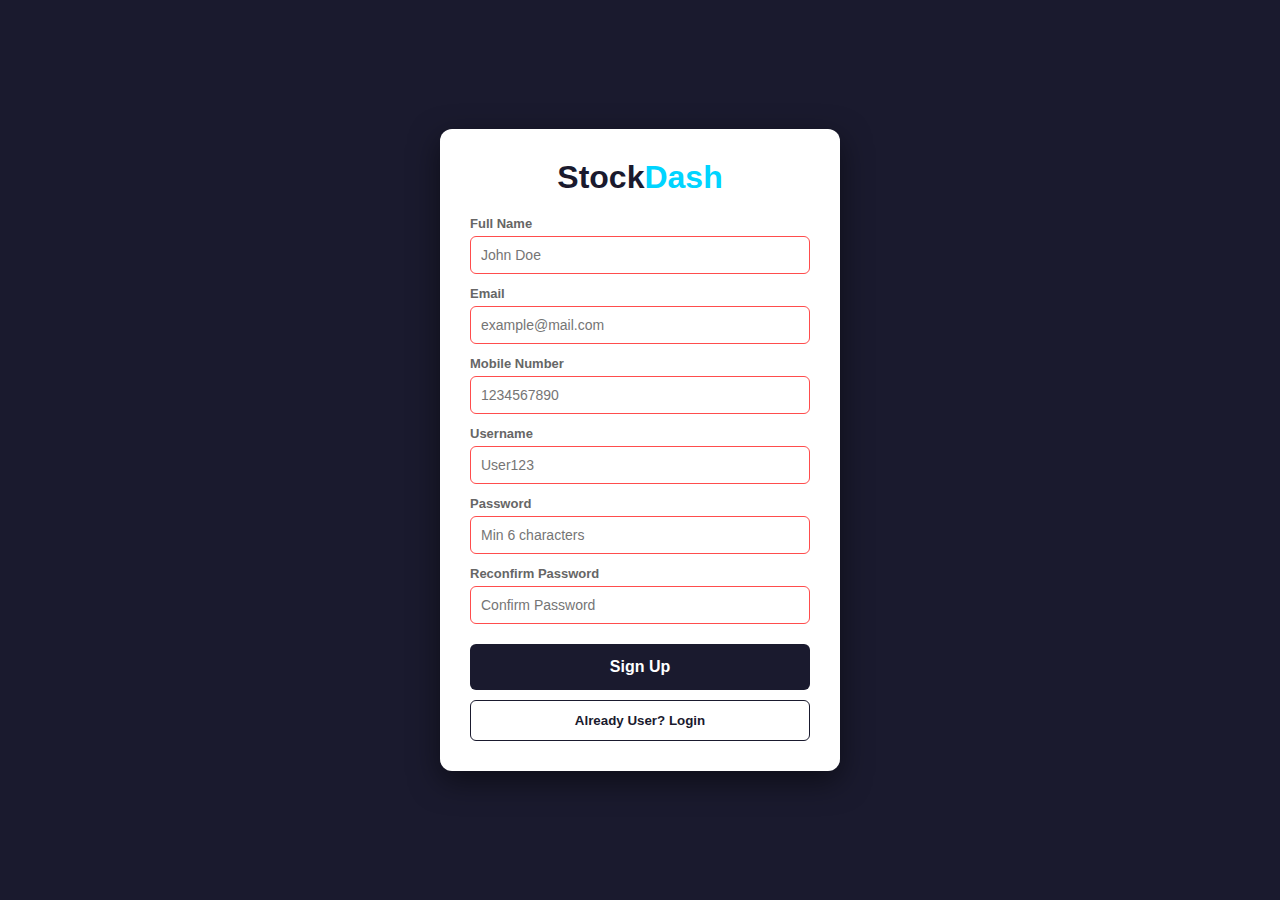
<file: index.html>
<!DOCTYPE html>
<html lang="en">
<head>
    <meta charset="UTF-8">
    <meta name="viewport" content="width=device-width, initial-scale=1.0">
    <title>StockDash - Registration</title>
   <link rel="stylesheet" href="style.css">
    <link rel="icon" type="image/png" href="image.png" >
</head>
<body>

    <div class="login-card">
        <div class="logo">Stock<span>Dash</span></div>
        
        <form id="regForm">
            <div class="input-group">
                <label>Full Name</label>
                <input type="text" placeholder="John Doe" required>
            </div>

            <div class="input-group">
                <label>Email </label>
                <input type="email" pattern="[a-z0-9._%+-]+@[a-z0-9.-]+\.[a-z]{2,}$" placeholder="example@mail.com" required title="Please enter a valid email address">
            </div>

            <div class="input-group">
                <label>Mobile Number </label>
                <input type="tel" pattern="[0-9]{10}" placeholder="1234567890" required title="Enter a 10-digit mobile number">
            </div>

            <div class="input-group">
                <label>Username </label>
                <input type="text" pattern="^[a-zA-Z0-9]{4,10}$" placeholder="User123" required title="Username must be 4-10 characters, no spaces">
            </div>

            <div class="input-group">
                <label>Password </label>
                <input type="password" id="pass" pattern=".{6,}" placeholder="Min 6 characters" required title="Password must be at least 6 characters">
            </div>

            <div class="input-group">
                <label>Reconfirm Password</label>
                <input type="password" id="confirm" placeholder="Confirm Password" required>
            </div>

            <div class="btn-box">
                <button type="submit" class="btn-primary">Sign Up</button>
                <button type="button" class="btn-secondary" onclick="window.location.href='dashboard.html'">Already User? Login</button>
            </div>
        </form>
    </div>

    <script>
        const form = document.getElementById('regForm');
        const pass = document.getElementById('pass');
        const confirm = document.getElementById('confirm');

        form.onsubmit = function(e) {
            e.preventDefault(); // Stop form from sending to a server

            // Extra check for matching passwords
            if (pass.value !== confirm.value) {
                alert("Passwords do not match!");
                return;
            }

            // If all Regex and checks pass, go to dashboard
            alert("Registration Successful!");
            window.location.href = 'dashboard.html';
        };
    </script>

</body>
</html>
</file>
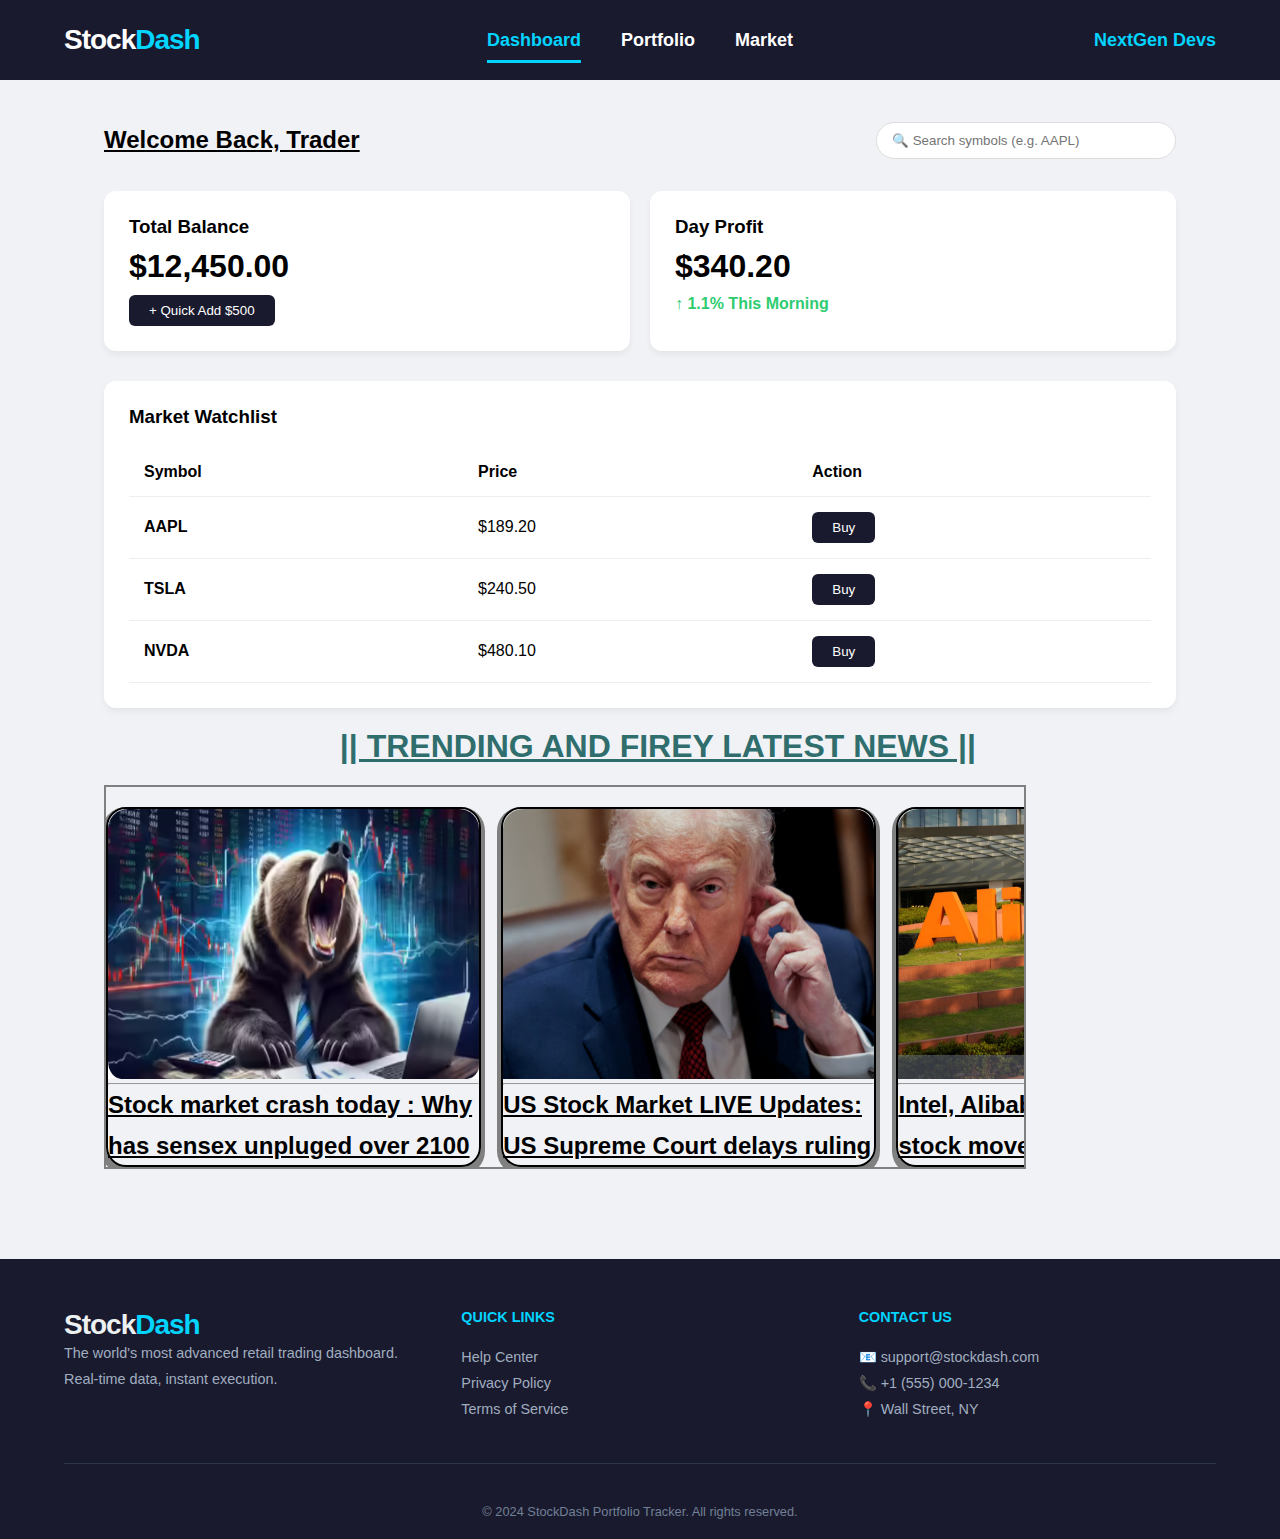
<file: dashboard.html>
<!DOCTYPE html>
<html lang="en">
<head>
    <meta charset="UTF-8">
    <meta name="viewport" content="width=device-width, initial-scale=1.0">
    <title>StockDash - Premium Trading</title>
  <link rel="stylesheet" href="dashboard.css">
      <link rel="icon" type="image/png" href="image.png" >

</head>

<body>

<header class="headerbar">
    <div class="logo">Stock<span>Dash</span></div>
    
    <nav>
        <ul>
            <li id="nav-dash" class="active-link"><a href="index.html">Dashboard</a></li>
            <li id="nav-port"><a href="portfolio.html">Portfolio</a></li>
            <li id="nav-mark"><a href="market.html">Market</a></li>
        </ul>
    </nav>
    
    <div class="user">NextGen Devs</div>
</header>

    <main class="main-content">
        <div class="top-row">
            <h2>Welcome Back, Trader</h2>
            <input type="text" id="searchBar" onkeyup="searchTable()" placeholder="🔍 Search symbols (e.g. AAPL)">
        </div>

        <div class="grid">
            <div class="card">
                <h3>Total Balance</h3>
                <p id="totalBalance" class="balance-text">$12,450.00</p>
                <button onclick="addFunds()">+ Quick Add $500</button>
            </div>
            <div class="card">
                <h3>Day Profit</h3>
                <p class="balance-text">$340.20</p>
                <span class="up">↑ 1.1% This Morning</span>
            </div>
        </div>

        <div class="card">
            <h3>Market Watchlist</h3>
            <table id="stockTable">
                <thead>
                    <tr>
                        <th>Symbol</th>
                        <th>Price</th>
                        <th>Action</th>
                    </tr>
                </thead>
                <tbody>
                    <tr><td><b>AAPL</b></td><td>$189.20</td><td><button onclick="buyStock('AAPL')">Buy</button></td></tr>
                    <tr><td><b>TSLA</b></td><td>$240.50</td><td><button onclick="buyStock('TSLA')">Buy</button></td></tr>
                    <tr><td><b>NVDA</b></td><td>$480.10</td><td><button onclick="buyStock('NVDA')">Buy</button></td></tr>
                </tbody>
            </table>
        </div>
           <h1 style="padding-left: 22%; margin-top: 20px;text-decoration: underline;color: rgb(48, 110, 110);">|| TRENDING AND FIREY LATEST NEWS  ||</h1>
        <section class="ncards">
         
            <div class="ncard">
               <a href="https://timesofindia.indiatimes.com/business/india-business/stock-market-crash-today-why-has-nifty50-bse-sensex-crashed-in-the-last-5-trading-sessions-january-09-2026-top-reasons-explained/articleshow/126431275.cms" target="_blank" ><img src="news1.png" alt="news1 image"></a>
             <hr> <caption><h2>Stock market crash today : Why has sensex unpluged over 2100 points , Nifity down over 2% in 5 days ?</h2></caption>
            </div>
            <div class="ncard">
                  <a href="https://www.cnbctv18.com/market/us-stock-market-live-updates-dow-jones-nasdaq-today-sp-500-stock-market-trend-trump-tariff-verdict-supreme-court-us-jobs-report-liveblog-19817787.htm" target="_blank" ><img src="news2.png" alt=""></a>
            <hr><caption><h2>US Stock Market LIVE Updates: US Supreme Court delays ruling on tariffs</h2>
            </caption>
                </div>
                
            <div class="ncard">
                  <a href="https://in.investing.com/news/stock-market-news/intel-alibaba-among-market-cap-stock-movers-on-friday-93CH-5181154" target="_blank"><img src="news3.png" alt=""></a>
             <hr><caption><h2>Intel, Alibaba among market cap stock movers on Friday</h2></caption>
                </div>
            <div class="ncard">
                  <a href="https://upstox.com/news/market-news/stocks/coal-india-share-price-gains-12-percent-in-1-month-arm-bccls-ipo-opens-january-9-things-to-know-before-the-ipo-launch/article-187468/" target="_blank"><img src="news4.png" alt=""></a>
            <hr><caption><h2>Coal India share price gains 12% in 1 month, arm BCCL’s IPO opens: Things to know before the IPO launch</h2></caption>
                </div>
               
            <div class="ncard">
                  <a href="https://news.google.com/topics/CAAqKggKIiRDQkFTRlFvSUwyMHZNRGx6TVdZU0JXVnVMVWRDR2dKSlRpZ0FQAQ?hl=en-IN&gl=IN&ceid=IN%3Aen" target="_blank"><img src="news5.png" alt=""></a>
            <hr><caption><h2>Coal India share price gains 12% in 1 month, arm BCCL’s IPO opens: Things to know before the IPO launch</h2></caption>
                </div>
            <div class="ncard">
                  <a href="https://www.reuters.com/world/india/ambanis-reliance-jio-considers-25-public-offering-2026-india-ipo-sources-say-2026-01-09/" target="_blank"><img src="news6.png" alt=""></a>
           <hr><caption><h2>Ambani's Reliance Jio considers 2.5% public offering in 2026 India IPO, sources say</h2></caption>
                </div>
              
        </section>
    </main>

    <footer>
        <div class="footer-container">
            <div class="footer-section">
                <div class="logo">Stock<span>Dash</span></div>
                <p>The world's most advanced retail trading dashboard. Real-time data, instant execution.</p>
            </div>
            <div class="footer-section">
                <h4>Quick Links</h4>
                <ul>
                    <li>Help Center</li>
                    <li>Privacy Policy</li>
                    <li>Terms of Service</li>
                </ul>
            </div>
            <div class="footer-section">
                <h4>Contact Us</h4>
                <p>📧 support@stockdash.com</p>
                <p>📞 +1 (555) 000-1234</p>
                <p>📍 Wall Street, NY</p>
            </div>
        </div>
        <div class="footer-bottom">
            &copy; 2024 StockDash Portfolio Tracker. All rights reserved.
        </div>
    </footer>

  <script src="script.js"></script>
</body>
</html>
</file>
<file: dashboard.css>
* { box-sizing: border-box; margin: 0; padding: 0; }
        body {
            font-family: 'Segoe UI', Tahoma, Geneva, Verdana, sans-serif;
            background-color: #f0f2f5;
            display: flex;
            flex-direction: column;
            min-height: 100vh;
        }

        /* HEADERBAR STYLING */
      /* GLOBAL RESET */
* { box-sizing: border-box; margin: 0; padding: 0; }

body {
    font-family: 'Segoe UI', Arial, sans-serif;
}

/* HEADERBAR CONTAINER */
.headerbar {
    background-color: #1a1a2e; /* Deep navy from your image */
    color: white;
    padding: 0 5%;
    height: 80px; /* Slightly taller for that premium feel */
    display: flex;
    justify-content: space-between; /* Logo left, Nav center, User right */
    align-items: center;
    position: sticky;
    top: 0;
    z-index: 1000;
}

/* LOGO STYLING */
.logo { 
    font-size: 28px; 
    font-weight: 800; /* Extra bold */
    letter-spacing: -1px;
}
.logo span { color: #00d4ff; }

/* CENTERED NAVIGATION */
nav {
    position: absolute;
    left: 50%;
    transform: translateX(-50%); /* This perfectly centers the menu */
}

nav ul { 
    display: flex; 
    list-style: none; 
    gap: 40px; /* Space between links */
}

nav ul li a {
    text-decoration: none;
    color: #ffffff;
    font-weight: 600;
    font-size: 18px;
    padding: 10px 0;
    transition: 0.3s;
}


/* ACTIVE LINK (The Blue Underline) */
.active-link a {
    color: #00d4ff;
    border-bottom: 3px solid #00d4ff;
}

/* USER TEXT (Far Right) */
.user {
    color: #00d4ff;
    font-weight: bold;
    font-size: 18px;
}
        /* MAIN CONTENT SECTION */
        .main-content {
            flex: 1; /* Pushes footer to bottom */
            padding: 40px 5%;
            max-width: 1200px;
            margin: 0 auto;
            width: 100%;
        }

        .top-row {
            display: flex;
            justify-content: space-between;
            align-items: center;
            margin-bottom: 30px;
        }

        #searchBar {
            padding: 10px 15px;
            width: 300px;
            border-radius: 20px;
            border: 1px solid #ddd;
            outline: none;
        }

        .grid {
            display: grid;
            grid-template-columns: repeat(auto-fit, minmax(280px, 1fr));
            gap: 20px;
            margin-bottom: 30px;
        }

        .card {
            background: white;
            padding: 25px;
            border-radius: 12px;
            box-shadow: 0 4px 6px rgba(0,0,0,0.05);
        }

        .balance-text { font-size: 2rem; font-weight: bold; margin: 10px 0; }
        .up { color: #2ecc71; font-weight: bold; }

        table { width: 100%; border-collapse: collapse; margin-top: 20px; }
        th, td { text-align: left; padding: 15px; border-bottom: 1px solid #eee; }
        
        button {
            background: #1a1a2e;
            color: white;
            border: none;
            padding: 8px 20px;
            border-radius: 6px;
            cursor: pointer;
            transition: 0.3s;
        }
        button:hover { background: #00d4ff; color: #1a1a2e; }

        /* FOOTER STYLING */
        footer {
            background-color: #1a1a2e;
            color: #ecf0f1;
            padding: 50px 5% 20px 5%;
            margin-top: 50px;
        }

        .footer-container {
            display: grid;
            grid-template-columns: repeat(auto-fit, minmax(200px, 1fr));
            gap: 40px;
            max-width: 1200px;
            margin: 0 auto;
        }

        .footer-section h4 {
            color: #00d4ff;
            margin-bottom: 20px;
            text-transform: uppercase;
            font-size: 0.9rem;
        }

        .footer-section p, .footer-section li {
            font-size: 0.9rem;
            line-height: 1.8;
            color: #a0aec0;
            list-style: none;
        }

        .footer-bottom {
            text-align: center;
            padding-top: 40px;
            margin-top: 40px;
            border-top: 1px solid #2d3748;
            font-size: 0.8rem;
            color: #718096;
        }
        /* news card */
       .ncard img{
        height: 30vh;
        width: 29vw;
        border-top-left-radius: 20px;
         border-top-right-radius: 20px;
     }
     .ncard{
        width: 29.6vw;
        border: 2px black solid;
        border-radius: 20px;
        box-shadow: 0px 4px 0px 4px gray;
          margin-top: 20px;
     }
      h2{
        line-height: 1.7;
        text-decoration: underline;
     }
     .ncards{
   
        width: 72vw;
        overflow: scroll;
        height: 30vw;
        border: 2px gray solid;
        display: flex;
        gap: 20px;
        margin-top: 20px;
        
     }
</file>
<file: style.css>
/* RESET & BASE */
        * { box-sizing: border-box; margin: 0; padding: 0; }

        body {
            font-family: 'Segoe UI', Arial, sans-serif;
            background-color: #1a1a2e;
            display: flex;
            justify-content: center;
            align-items: center;
            min-height: 100vh;
            padding: 20px;
        }

        /* LOGIN CARD */
        .login-card {
            background-color: #ffffff;
            width: 100%;
            max-width: 400px;
            padding: 30px;
            border-radius: 12px;
            text-align: center;
            box-shadow: 0 10px 30px rgba(0,0,0,0.5);
        }

        .logo { 
            font-size: 32px; 
            font-weight: 800;
            margin-bottom: 20px;
            color: #1a1a2e;
        }
        .logo span { color: #00d4ff; }

        /* INPUTS */
        .input-group {
            margin-bottom: 12px;
            text-align: left;
        }

        label {
            display: block;
            font-size: 13px;
            font-weight: 600;
            margin-bottom: 5px;
            color: #666;
        }

        input {
            width: 100%;
            padding: 10px;
            border: 1px solid #ddd;
            border-radius: 6px;
            outline: none;
            font-size: 14px;
        }

        /* Shows red border if Regex fails when typing */
        input:invalid {
            border-color: #ff4d4d;
        }

        /* BUTTONS */
        .btn-box {
            margin-top: 20px;
            display: flex;
            flex-direction: column;
            gap: 10px;
        }

        .btn-primary {
            background-color: #1a1a2e;
            color: white;
            border: none;
            padding: 14px;
            border-radius: 6px;
            font-weight: bold;
            cursor: pointer;
            font-size: 16px;
        }

        .btn-secondary {
            background: none;
            border: 1px solid #1a1a2e;
            color: #1a1a2e;
            padding: 12px;
            border-radius: 6px;
            font-weight: bold;
            cursor: pointer;
        }

        .btn-primary:hover { background-color: #00d4ff; color: #1a1a2e; }
</file>
